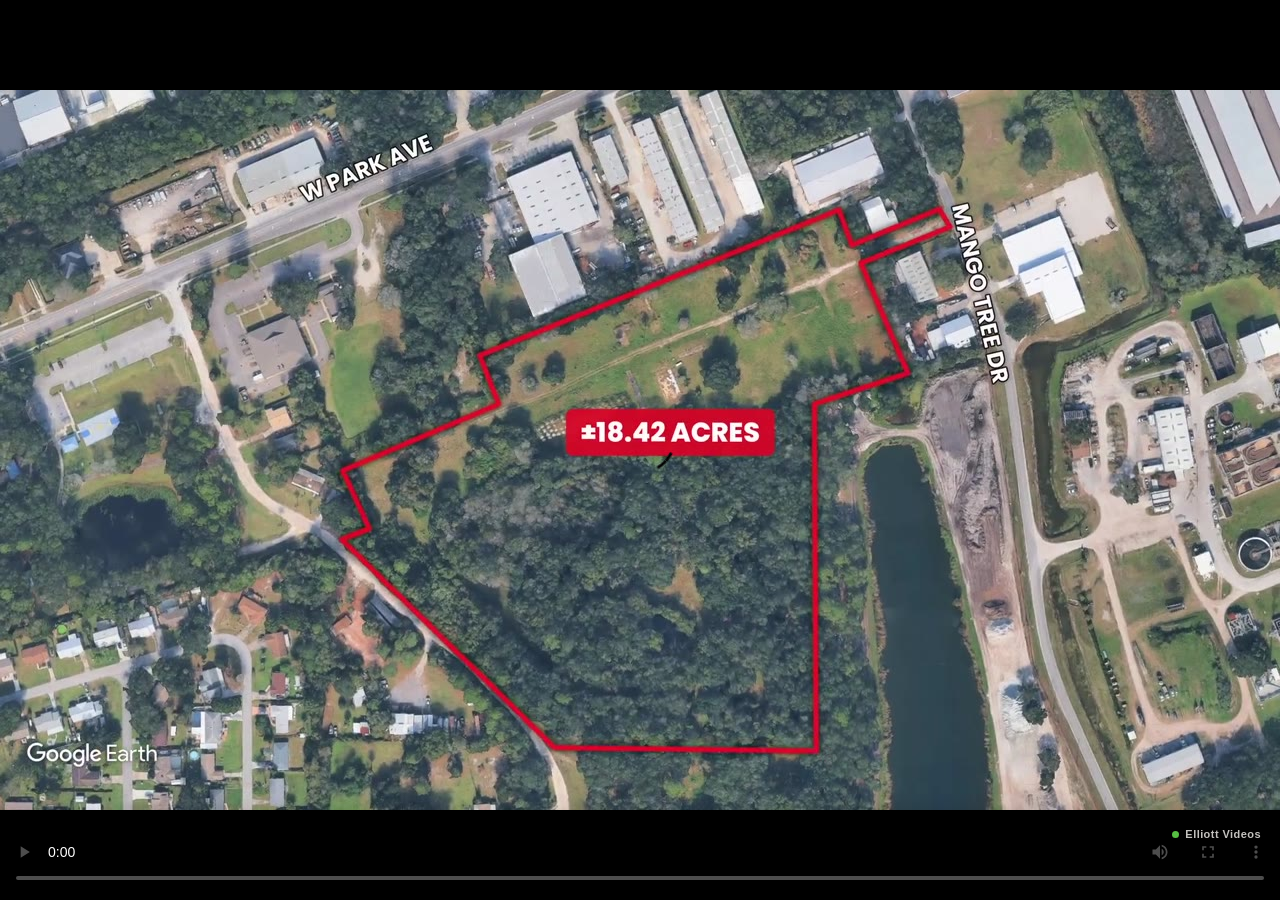
<file: embed/mango210-main.html>
<!doctype html>
<html lang="en">
<head>
<meta charset="utf-8">
<meta name="viewport" content="width=device-width, initial-scale=1">
<title>210 Mango Tree Dr, Edgewater · Elliott Videos</title>
<meta name="description" content="Google Earth flyover of an 18.42-acre development site at 210 Mango Tree Dr, Edgewater FL, with an AI-generated build-out concept.">
<link rel="canonical" href="https://www.elliottvideos.com/embed/mango210-main.html">
<meta property="og:title" content="210 Mango Tree Dr, Edgewater · Elliott Videos">
<meta property="og:description" content="Google Earth flyover of an 18.42-acre development site at 210 Mango Tree Dr, Edgewater FL, with an AI-generated build-out concept.">
<meta property="og:url" content="https://www.elliottvideos.com/embed/mango210-main.html">
<meta property="og:type" content="video.other">
<meta property="og:image" content="https://www.elliottvideos.com/assets/work/mango210-main-poster.jpg">
<meta property="og:video" content="https://www.elliottvideos.com/assets/work/mango210-main.mp4">
<meta property="og:video:secure_url" content="https://www.elliottvideos.com/assets/work/mango210-main.mp4">
<meta property="og:video:type" content="video/mp4">
<meta property="og:video:width" content="1920">
<meta property="og:video:height" content="1080">
<meta name="twitter:card" content="player">
<meta name="twitter:title" content="210 Mango Tree Dr, Edgewater · Elliott Videos">
<meta name="twitter:image" content="https://www.elliottvideos.com/assets/work/mango210-main-poster.jpg">
<meta name="twitter:player" content="https://www.elliottvideos.com/embed/mango210-main.html">
<meta name="twitter:player:width" content="1280">
<meta name="twitter:player:height" content="720">
<link rel="icon" href="data:image/svg+xml,%3Csvg xmlns='http://www.w3.org/2000/svg' viewBox='0 0 16 16'%3E%3Ccircle cx='8' cy='8' r='6' fill='%236cee54'/%3E%3C/svg%3E">
<style>
  html, body { margin: 0; height: 100%; background: #000; overflow: hidden; }
  video { display: block; width: 100%; height: 100%; object-fit: contain; background: #000; }
  .mark { position: fixed; right: 10px; bottom: 54px; padding: 4px 9px; border-radius: 999px;
          background: rgb(0 0 0 / 0.55); color: #f4f2ee; font: 600 11px/1.4 Arial, sans-serif;
          letter-spacing: 0.04em; text-decoration: none; opacity: 0.8; }
  .mark:hover { opacity: 1; color: #6cee54; }
  .mark i { display: inline-block; width: 7px; height: 7px; margin-right: 6px; border-radius: 50%; background: #6cee54; }
</style>
</head>
<body>
<video src="../assets/work/mango210-main.mp4" poster="../assets/work/mango210-main-poster.jpg" controls playsinline preload="metadata"></video>
<a class="mark" href="https://www.elliottvideos.com/" target="_blank" rel="noopener"><i></i>Elliott Videos</a>
</body>
</html>
</file>
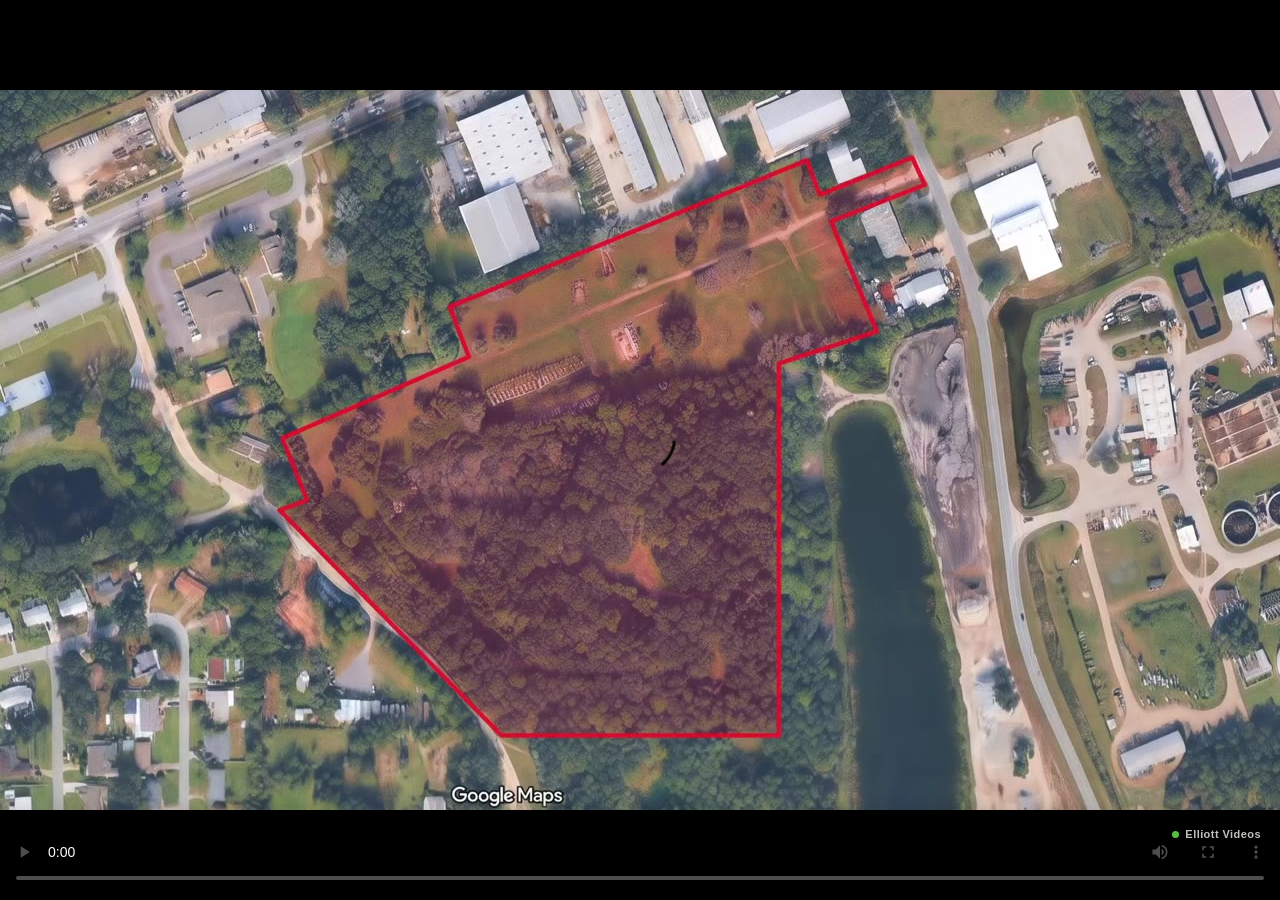
<file: embed/mango210-outline.html>
<!doctype html>
<html lang="en">
<head>
<meta charset="utf-8">
<meta name="viewport" content="width=device-width, initial-scale=1">
<title>210 Mango Tree Dr: parcel outline · Elliott Videos</title>
<meta name="description" content="A 10-second parcel reveal for 210 Mango Tree Dr, Edgewater FL: the 18.42-acre boundary draws on over the aerial.">
<link rel="canonical" href="https://www.elliottvideos.com/embed/mango210-outline.html">
<meta property="og:title" content="210 Mango Tree Dr: parcel outline · Elliott Videos">
<meta property="og:description" content="A 10-second parcel reveal for 210 Mango Tree Dr, Edgewater FL: the 18.42-acre boundary draws on over the aerial.">
<meta property="og:url" content="https://www.elliottvideos.com/embed/mango210-outline.html">
<meta property="og:type" content="video.other">
<meta property="og:image" content="https://www.elliottvideos.com/assets/work/mango210-outline-poster.jpg">
<meta property="og:video" content="https://www.elliottvideos.com/assets/work/mango210-outline.mp4">
<meta property="og:video:secure_url" content="https://www.elliottvideos.com/assets/work/mango210-outline.mp4">
<meta property="og:video:type" content="video/mp4">
<meta property="og:video:width" content="1920">
<meta property="og:video:height" content="1080">
<meta name="twitter:card" content="player">
<meta name="twitter:title" content="210 Mango Tree Dr: parcel outline · Elliott Videos">
<meta name="twitter:image" content="https://www.elliottvideos.com/assets/work/mango210-outline-poster.jpg">
<meta name="twitter:player" content="https://www.elliottvideos.com/embed/mango210-outline.html">
<meta name="twitter:player:width" content="1280">
<meta name="twitter:player:height" content="720">
<link rel="icon" href="data:image/svg+xml,%3Csvg xmlns='http://www.w3.org/2000/svg' viewBox='0 0 16 16'%3E%3Ccircle cx='8' cy='8' r='6' fill='%236cee54'/%3E%3C/svg%3E">
<style>
  html, body { margin: 0; height: 100%; background: #000; overflow: hidden; }
  video { display: block; width: 100%; height: 100%; object-fit: contain; background: #000; }
  .mark { position: fixed; right: 10px; bottom: 54px; padding: 4px 9px; border-radius: 999px;
          background: rgb(0 0 0 / 0.55); color: #f4f2ee; font: 600 11px/1.4 Arial, sans-serif;
          letter-spacing: 0.04em; text-decoration: none; opacity: 0.8; }
  .mark:hover { opacity: 1; color: #6cee54; }
  .mark i { display: inline-block; width: 7px; height: 7px; margin-right: 6px; border-radius: 50%; background: #6cee54; }
</style>
</head>
<body>
<video src="../assets/work/mango210-outline.mp4" poster="../assets/work/mango210-outline-poster.jpg" controls playsinline preload="metadata"></video>
<a class="mark" href="https://www.elliottvideos.com/" target="_blank" rel="noopener"><i></i>Elliott Videos</a>
</body>
</html>
</file>
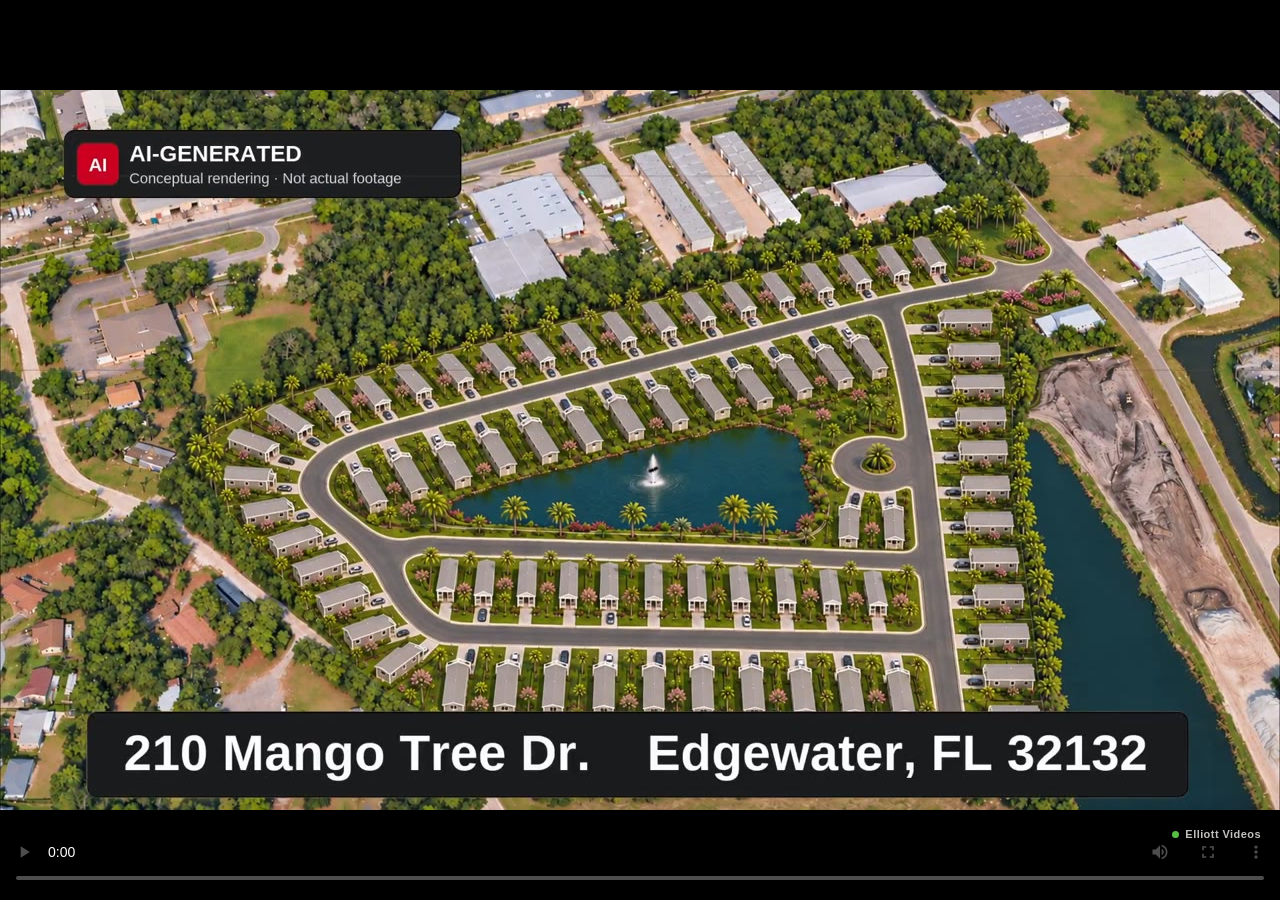
<file: embed/mango210-short.html>
<!doctype html>
<html lang="en">
<head>
<meta charset="utf-8">
<meta name="viewport" content="width=device-width, initial-scale=1">
<title>210 Mango Tree Dr: 30-second cut · Elliott Videos</title>
<meta name="description" content="A 30-second cut of the 210 Mango Tree Dr flyover: Florida to I-95 to the parcel, then the AI-generated build-out concept.">
<link rel="canonical" href="https://www.elliottvideos.com/embed/mango210-short.html">
<meta property="og:title" content="210 Mango Tree Dr: 30-second cut · Elliott Videos">
<meta property="og:description" content="A 30-second cut of the 210 Mango Tree Dr flyover: Florida to I-95 to the parcel, then the AI-generated build-out concept.">
<meta property="og:url" content="https://www.elliottvideos.com/embed/mango210-short.html">
<meta property="og:type" content="video.other">
<meta property="og:image" content="https://www.elliottvideos.com/assets/work/mango210-short-poster.jpg">
<meta property="og:video" content="https://www.elliottvideos.com/assets/work/mango210-short.mp4">
<meta property="og:video:secure_url" content="https://www.elliottvideos.com/assets/work/mango210-short.mp4">
<meta property="og:video:type" content="video/mp4">
<meta property="og:video:width" content="1920">
<meta property="og:video:height" content="1080">
<meta name="twitter:card" content="player">
<meta name="twitter:title" content="210 Mango Tree Dr: 30-second cut · Elliott Videos">
<meta name="twitter:image" content="https://www.elliottvideos.com/assets/work/mango210-short-poster.jpg">
<meta name="twitter:player" content="https://www.elliottvideos.com/embed/mango210-short.html">
<meta name="twitter:player:width" content="1280">
<meta name="twitter:player:height" content="720">
<link rel="icon" href="data:image/svg+xml,%3Csvg xmlns='http://www.w3.org/2000/svg' viewBox='0 0 16 16'%3E%3Ccircle cx='8' cy='8' r='6' fill='%236cee54'/%3E%3C/svg%3E">
<style>
  html, body { margin: 0; height: 100%; background: #000; overflow: hidden; }
  video { display: block; width: 100%; height: 100%; object-fit: contain; background: #000; }
  .mark { position: fixed; right: 10px; bottom: 54px; padding: 4px 9px; border-radius: 999px;
          background: rgb(0 0 0 / 0.55); color: #f4f2ee; font: 600 11px/1.4 Arial, sans-serif;
          letter-spacing: 0.04em; text-decoration: none; opacity: 0.8; }
  .mark:hover { opacity: 1; color: #6cee54; }
  .mark i { display: inline-block; width: 7px; height: 7px; margin-right: 6px; border-radius: 50%; background: #6cee54; }
</style>
</head>
<body>
<video src="../assets/work/mango210-short.mp4" poster="../assets/work/mango210-short-poster.jpg" controls playsinline preload="metadata"></video>
<a class="mark" href="https://www.elliottvideos.com/" target="_blank" rel="noopener"><i></i>Elliott Videos</a>
</body>
</html>
</file>
